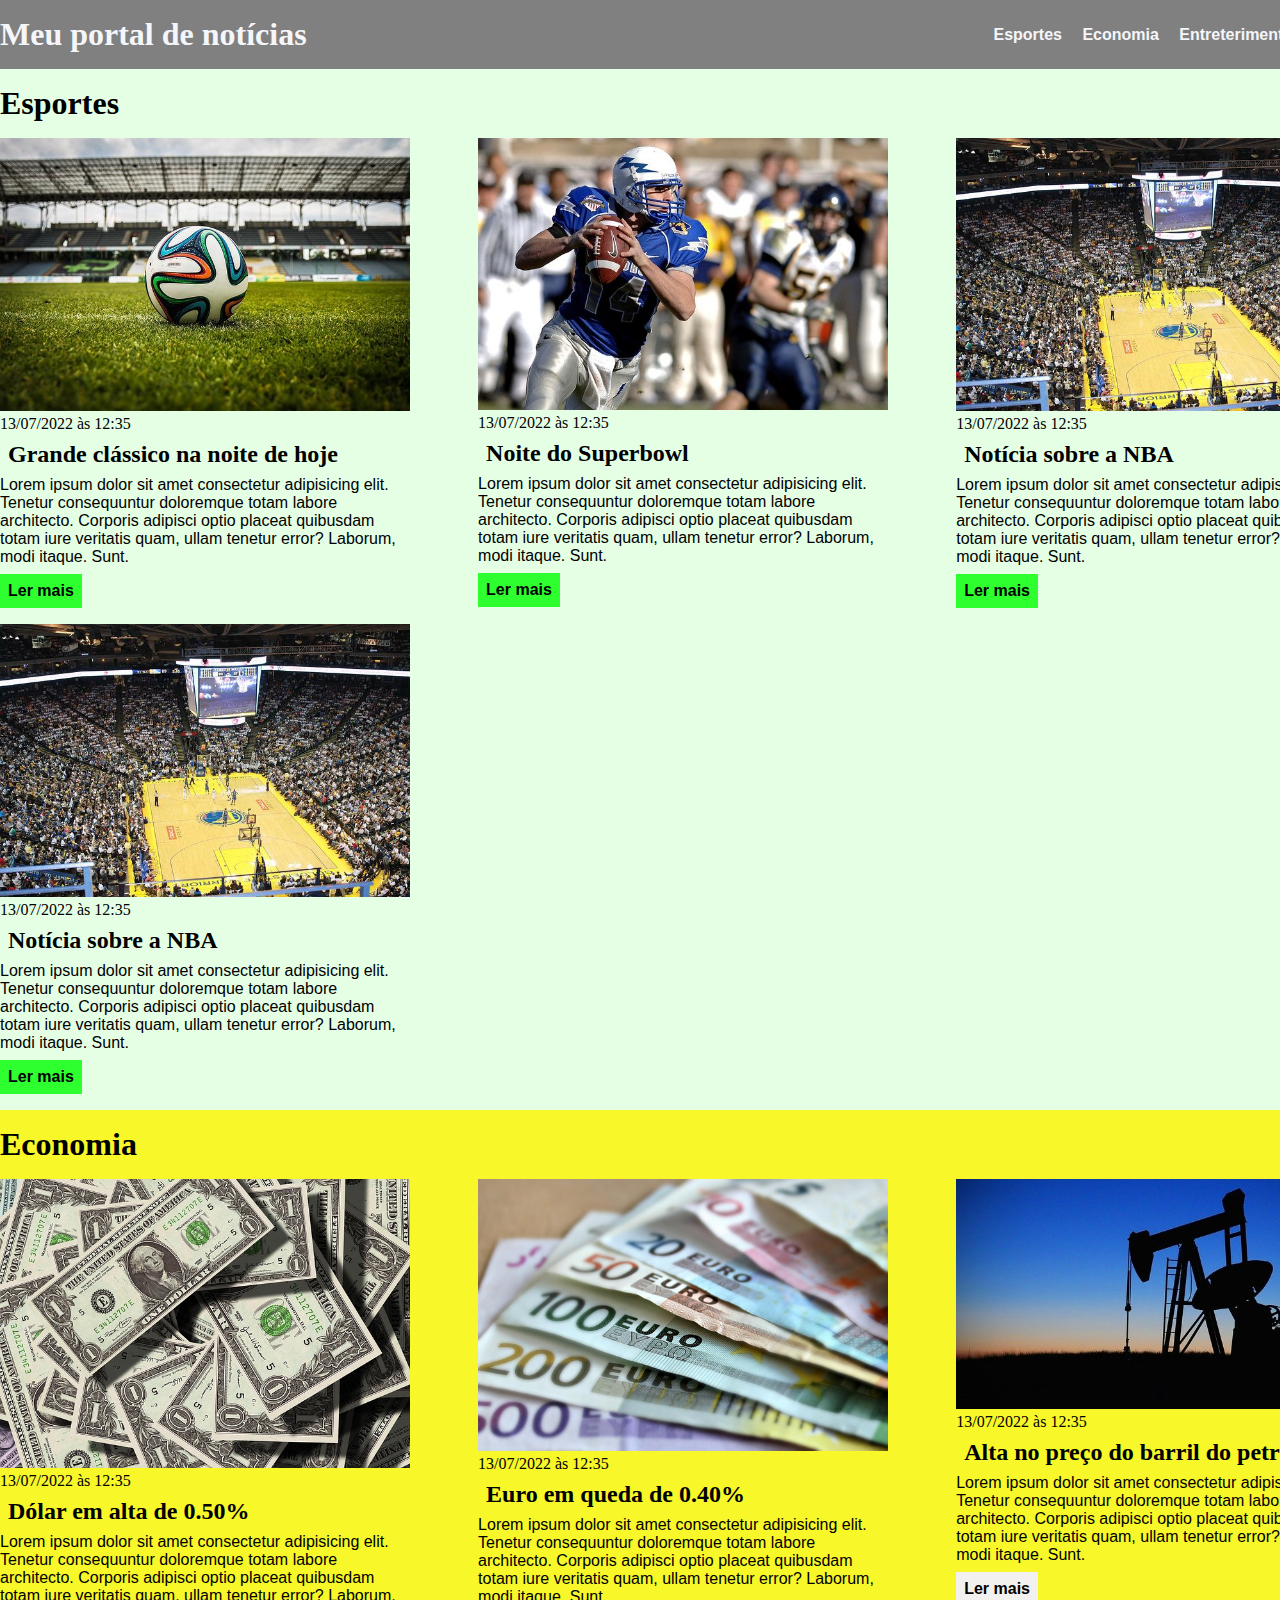
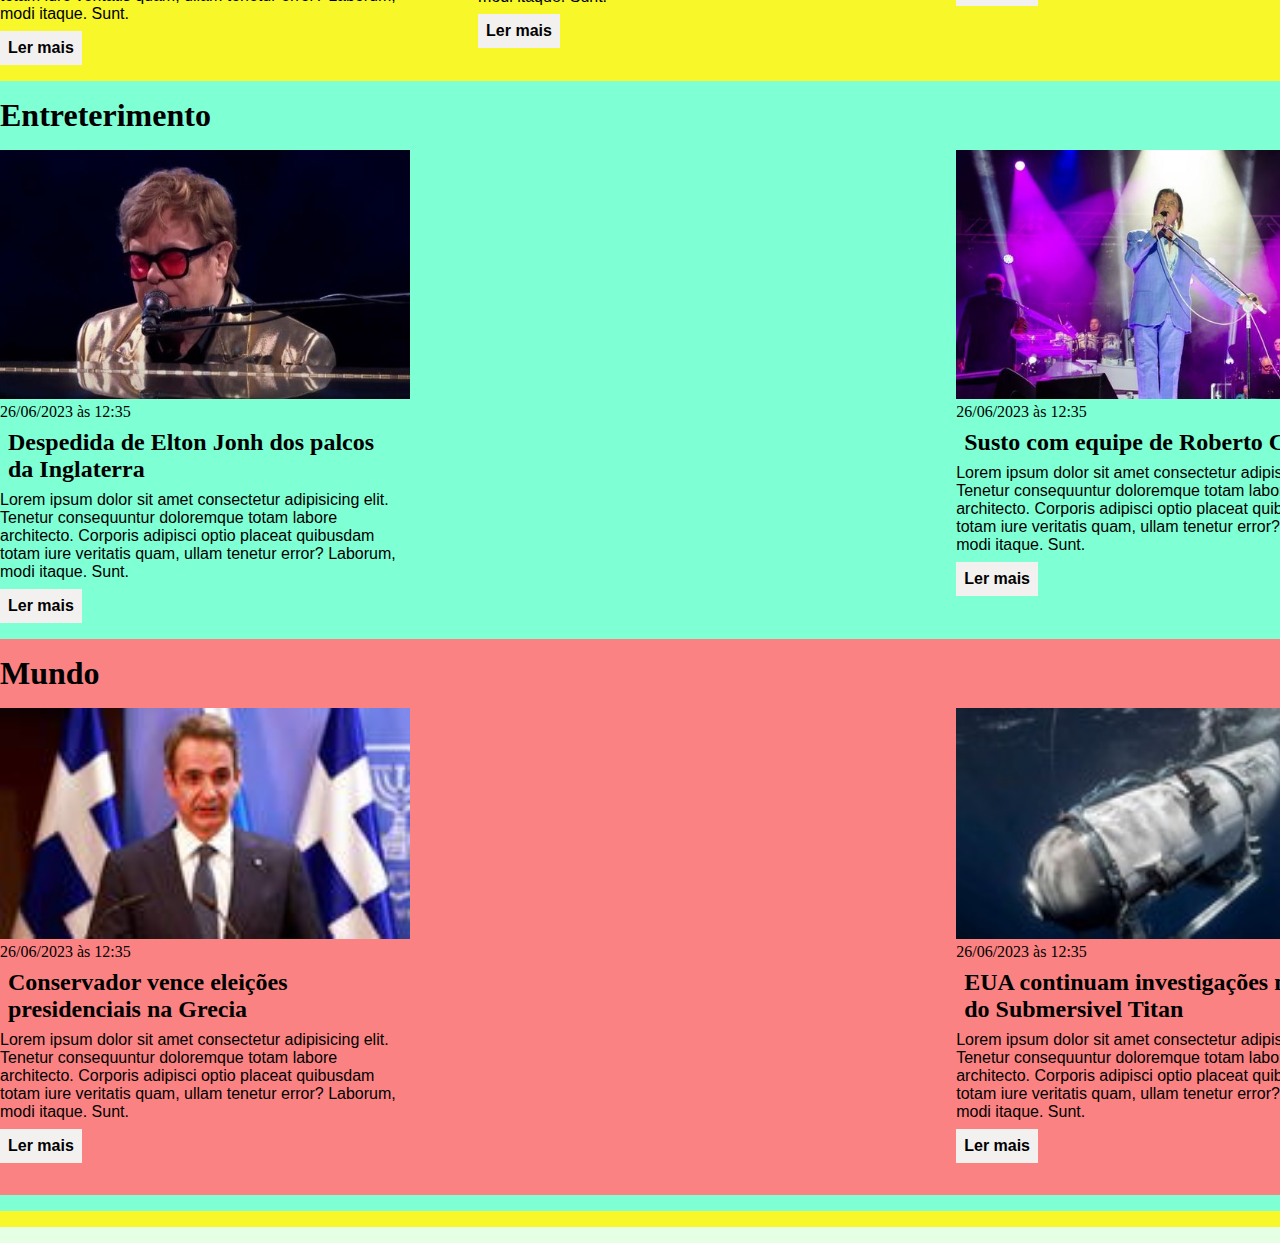
<file: exercicio_css/index.html>
<!DOCTYPE html>
<html lang="pt-BR">
<head>
    <meta charset="UTF-8">
    <meta http-equiv="X-UA-Compatible" content="IE=edge">
    <meta name="viewport" content="width=device-width, initial-scale=1.0">
    <title>Meu portal de notícias</title>
    <link rel="stylesheet" href="./main.css" />
</head>
<body>
    <header>
        <div class="conteiner">
                <h1>Meu portal de notícias</h1>
            <nav>
                <ul>
                    <li>
                        <a href="#sports" title="Ir para a seção de esportes">Esportes</a>
                    </li>
                    <li>
                        <a href="#economy" title="Ir para a seção de notícias">Economia</a>
                    </li>
                    <li>
                        <a href="#entertainment" title="Ir para a seção de entreterimento">Entreterimento</a>
                    </li>
                    <li>
                        <a href="#world" title="Ir para a seção de mundo">Mundo</a>
                    </li>
                </ul>
            </nav>
        </div>
    </header>
    </section>
    <section id="sports">
        <div class="conteiner">
                <h2>Esportes</h2>
            <div class="articles">
                <article>
                    <img src="./imagens/futebol.jpg" alt="Bola de futebol no gramado" />
                    <header>
                        <time class="creation-date">13/07/2022 às 12:35</time>
                    </header>
                    <h3>Grande clássico na noite de hoje</h3>
                    <p>
                        Lorem ipsum dolor sit amet consectetur adipisicing elit. Tenetur consequuntur doloremque totam labore architecto. Corporis adipisci optio placeat quibusdam totam iure veritatis quam, ullam tenetur error? Laborum, modi itaque. Sunt.
                    </p>
                    <a href="#" title="Leia a notícia completa">Ler mais</a>
                </article>
                <article>
                    <img src="./imagens/futebol-americano.jpg" alt="Jogador de futebol americano correndo com a bola na mão" />
                    <header>
                        <time>13/07/2022 às 12:35</time>
                    </header>
                    <h3>Noite do Superbowl</h3>
                    <p>
                        Lorem ipsum dolor sit amet consectetur adipisicing elit. Tenetur consequuntur doloremque totam labore architecto. Corporis adipisci optio placeat quibusdam totam iure veritatis quam, ullam tenetur error? Laborum, modi itaque. Sunt.
                    </p>
                    <a href="#" title="Leia a notícia completa">Ler mais</a>
                </article>
                <article>
                    <img src="./imagens/basquete.jpg" title="Vista aérea de uma quadra de basquete" />
                    <header>
                        <time>13/07/2022 às 12:35</time>
                    </header>
                    <h3>Notícia sobre a NBA</h3>
                    <p>
                        Lorem ipsum dolor sit amet consectetur adipisicing elit. Tenetur consequuntur doloremque totam labore architecto. Corporis adipisci optio placeat quibusdam totam iure veritatis quam, ullam tenetur error? Laborum, modi itaque. Sunt.
                    </p>
                    <a href="#" title="Leia a notícia completa">Ler mais</a>
                </article>
                <article>
                    <img src="./imagens/basquete.jpg" title="Vista aérea de uma quadra de basquete" />
                    <header>
                        <time>13/07/2022 às 12:35</time>
                    </header>
                    <h3>Notícia sobre a NBA</h3>
                    <p>
                        Lorem ipsum dolor sit amet consectetur adipisicing elit. Tenetur consequuntur doloremque totam labore architecto. Corporis adipisci optio placeat quibusdam totam iure veritatis quam, ullam tenetur error? Laborum, modi itaque. Sunt.
                    </p>
                    <a href="#" title="Leia a notícia completa">Ler mais</a>
                </article>
            </div>
        </div>
    <section id="economy">
        <div class="conteiner">
                <h2>Economia</h2>
            <div class="articles">
                <article>
                    <img src="./imagens/dolares.jpg" alt="Muitos dólares" />
                    <header>
                        <time>13/07/2022 às 12:35</time>
                    </header>
                    <h3>Dólar em alta de 0.50%</h3>
                    <p>
                        Lorem ipsum dolor sit amet consectetur adipisicing elit. Tenetur consequuntur doloremque totam labore architecto. Corporis adipisci optio placeat quibusdam totam iure veritatis quam, ullam tenetur error? Laborum, modi itaque. Sunt.
                    </p>
                    <a href="#" title="Leia a notícia completa">Ler mais</a>
                </article>
                <article>
                    <img src="./imagens/euro.jpg" alt="Várias notas de euro" />
                    <header>
                        <time>13/07/2022 às 12:35</time>
                    </header>
                    <h3>Euro em queda de 0.40%</h3>
                    <p>
                        Lorem ipsum dolor sit amet consectetur adipisicing elit. Tenetur consequuntur doloremque totam labore architecto. Corporis adipisci optio placeat quibusdam totam iure veritatis quam, ullam tenetur error? Laborum, modi itaque. Sunt.
                    </p>
                    <a href="#" title="Leia a notícia completa">Ler mais</a>
                </article>
                <article>
                    <img src="./imagens/petroleo.jpg" alt="Extração de petróleo" />
                    <header>
                        <time>13/07/2022 às 12:35</time>
                    </header>
                    <h3>Alta no preço do barril do petróleo</h3>
                    <p>
                        Lorem ipsum dolor sit amet consectetur adipisicing elit. Tenetur consequuntur doloremque totam labore architecto. Corporis adipisci optio placeat quibusdam totam iure veritatis quam, ullam tenetur error? Laborum, modi itaque. Sunt.
                    </p>
                    <a href="#" title="Leia a notícia completa">Ler mais</a>
                </article>
            </div>
        </div>
        <section id="entertainment">
            <div class="conteiner">
                    <h2>Entreterimento</h2>
                <div class="articles">
                    <article>
                        <img src="./imagens/elton-john-glastonbury-2023-26062023123655177.jpeg" alt="Cantor Elton Jonh em cantando" />
                        <header>
                            <time class="creation-date">26/06/2023 às 12:35</time>
                        </header>
                        <h3>Despedida de Elton Jonh dos palcos da Inglaterra</h3>
                        <p>
                            Lorem ipsum dolor sit amet consectetur adipisicing elit. Tenetur consequuntur doloremque totam labore architecto. Corporis adipisci optio placeat quibusdam totam iure veritatis quam, ullam tenetur error? Laborum, modi itaque. Sunt.
                        </p>
                        <a href="#" title="Leia a notícia completa">Ler mais</a>
                    </article>
                    <article>
                        <img src="./imagens/roberto-carlos-show-22042023103537127.jpeg" alt="Cantor Roberto Carlos cantando" />
                        <header>
                            <time>26/06/2023 às 12:35</time>
                        </header>
                        <h3>Susto com equipe de Roberto Carlos</h3>
                        <p>
                            Lorem ipsum dolor sit amet consectetur adipisicing elit. Tenetur consequuntur doloremque totam labore architecto. Corporis adipisci optio placeat quibusdam totam iure veritatis quam, ullam tenetur error? Laborum, modi itaque. Sunt.
                        </p>
                        <a href="#" title="Leia a notícia completa">Ler mais</a>
                    </article>
                </div>
            </div>
            <section id="world">
                <div class="conteiner">
                        <h2>Mundo</h2>
                    <div class="articles">
                        <article>
                            <img src="./imagens/kyriakos-mitsotakis-28022021141551076.jpeg" alt="Presidente eleito na Grecia" />
                            <header>
                                <time class="creation-date">26/06/2023 às 12:35</time>
                            </header>
                            <h3>Conservador vence eleições presidenciais na Grecia</h3>
                            <p>
                                Lorem ipsum dolor sit amet consectetur adipisicing elit. Tenetur consequuntur doloremque totam labore architecto. Corporis adipisci optio placeat quibusdam totam iure veritatis quam, ullam tenetur error? Laborum, modi itaque. Sunt.
                            </p>
                            <a href="#" title="Leia a notícia completa">Ler mais</a>
                        </article>
                        <article>
                            <img src="./imagens/titan-submarino-titanic-capsula-25062023083249851.jpeg" alt="Submersivel Titan" />
                            <header>
                                <time>26/06/2023 às 12:35</time>
                            </header>
                            <h3>EUA continuam investigações no caso do Submersivel Titan</h3>
                            <p>
                                Lorem ipsum dolor sit amet consectetur adipisicing elit. Tenetur consequuntur doloremque totam labore architecto. Corporis adipisci optio placeat quibusdam totam iure veritatis quam, ullam tenetur error? Laborum, modi itaque. Sunt.
                            </p>
                            <a href="#" title="Leia a notícia completa">Ler mais</a>
                        </article>
                    </div>
                </div>
    </section>

</body>
</html>
</file>
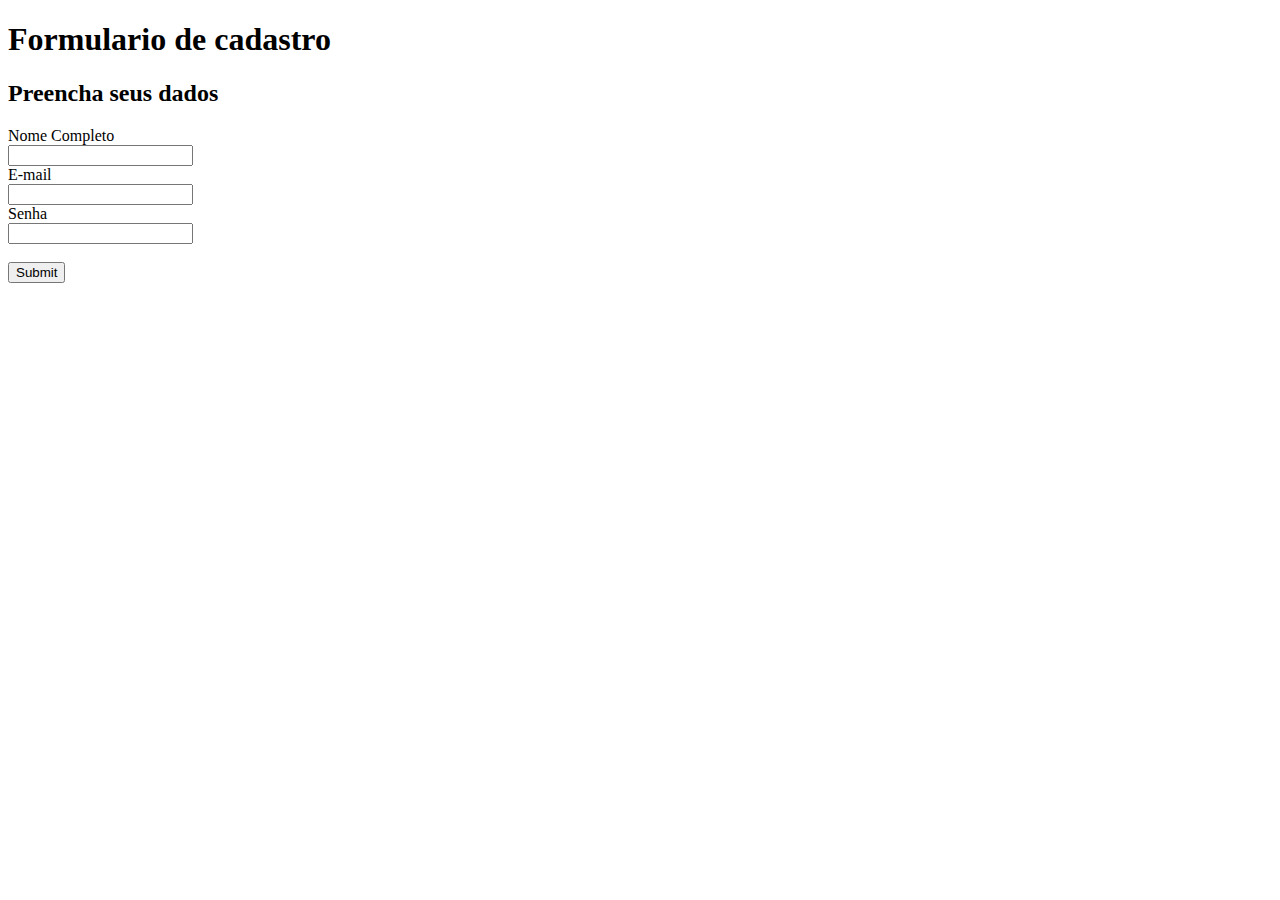
<file: exercicio_html/index.html>
<!DOCTYPE html>
<html lang="pt-br">
<head>
    <meta charset="UTF-8">
    <meta name="viewport" content="width=device-width, initial-scale=1.0">
    <title>Cadastro EBAC</title>
</head>
<body>
    <h1>Formulario de cadastro</h1>
    <h2>Preencha seus dados</h2>
    <form>
        <label for="name">Nome Completo</label><br />
        <input id="name" type="text" />
        <br />
        <label for="email">E-mail</label><br />
        <input id="email" type="email" />
        <br />
        <label for="text">Senha</label><br />
        <input id="text" type="password" />
        <br />
        <br />
        <input type="submit"/>
    </form>
</body>
</html>
</file>
<file: exercicio_css/main.css>
* {
    box-sizing: border-box;
    margin: 0;
    padding: 0;
}

body > header {
    background-color: gray;
    padding: 16px 0;
    color: #f5f6fa;
}

header .conteiner {
    display: flex;
    align-items: center;
    justify-content: space-between;
}

header li {
    display: inline;
    font-family: Arial, Helvetica, sans-serif;
    font-weight: bold;
    margin-left: 16px;
}

header li a {
    color: #f5f6fa;
    text-decoration: none;
}

.conteiner {
    width: 1366px;
    margin: 0 auto;
} 

.articles {
    display: flex;
    flex-wrap: wrap;
    justify-content: space-between;
}

.articles article img {
    /*height: 180px;*/
    width: 100%;
}

.articles article {
    width: 30%;
}

section {
    padding: 16px 0;
}

section h2,
.articles article {
    margin-bottom: 16px;
}

.articles article h3 {
    margin: 8px;
    margin-bottom: 8px;
}

.articles article a {
    background-color: blue;
    color: #fff;
    padding: 8px;
    display: inline-block;
    text-decoration: none;
    font-weight: bold;
    margin-top: 8px;
}

.articles a:hover {
    text-decoration: underline;
}

.articles article p,
.articles article a {
    font-family: Arial, Helvetica, sans-serif;
}

.articles article h3 {
    font-size: 24px;
}

section h2 {
    font-size: 32px;
}

#sports {
    background-color: rgba(0, 255, 0, 0.1);
}

#sports .articles article a {
    background-color: rgba(0, 255, 0, 0.8);
    color: #000;
}

#economy {
    background-color: #f7f72a;
}

#economy .articles article a {
    background-color: #f3f1ef;
}

#entertainment {
    background-color: aquamarine;
}

#entertainment .articles a {
    background-color: cadetblue;
}

#world {
    background-color: rgb(250, 130, 130);
}

#entertainment .articles a {
    background-color: rgb(243, 61, 61);
}
</file>
